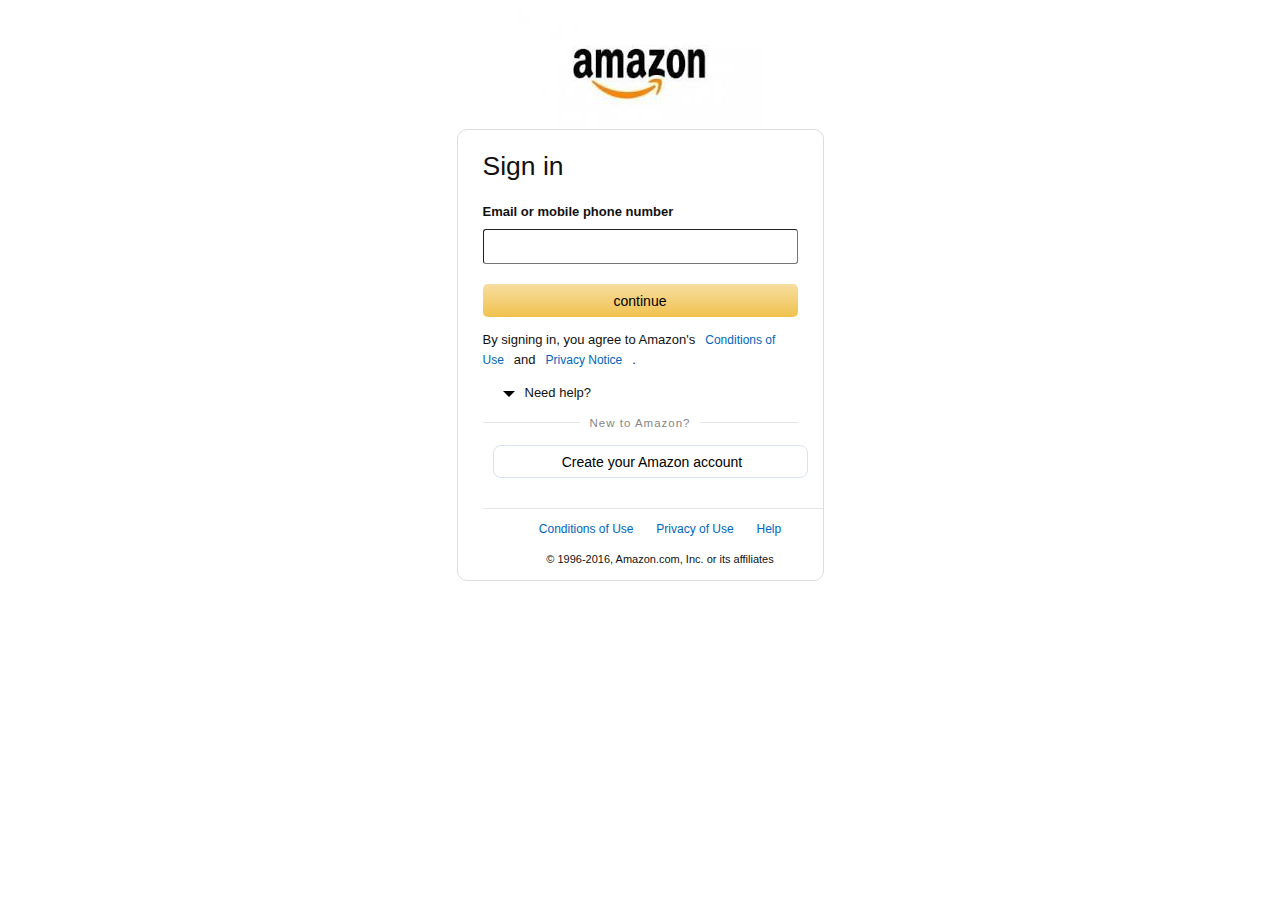
<file: Login.html>
<html lang="en">

<head>
  <meta charset="UTF-8">
  <meta name="viewport" content="width=device-width, initial-scale=1.0">
  <title>Amazon Sign In</title>
  <link rel="icon" type="image/x-icon" href="./Images/media/amazonicon1.png">
  <link rel="stylesheet" href="./Css/stylelogin.css">
  <!-- <link rel="" href="script.js"> -->
</head>

<body>
  <div class="amazonIcon">
    <!-- <a  href="https://www.amazon.eg/"> -->
    <a  href="#">

      <img src="./Images/media/amazon icon.jpg" alt="amazon icon">
    </a>
  </div>
  <div hidden>
    <div class="warnContainer">
      <div class="warnImage">
        <img src="./Images/media/warn.png" alt="">
      </div>
      <div class="warnText">
        <h1>There was a problem</h1>
        <p>We cannot find an account with that email address</p>
      </div>
    </div>
  </div>
  <div id="signInBorder">
    <p id="SignInTxt">
      Sign in
    </p>
    <form action="./Password.html">
      <label>
        <strong>Email or mobile phone number
        </strong>
      </label>
      <br>
      <input type="text" name="email" id="checkEmailOrPhone" value=""> <!--autofocus>-->
      <span class="MessageReuired"><em><b>!</b></em>Enter your email or mobile phone number.</span>
      <br>
      <div>
        <div>
    
          <button type="submit" id="amazon">continue</button>
    
        </div>
    
  
      <p class="terms">By signing in, you agree to Amazon's<a href="conditions.html">Conditions of Use</a>and<a
          href="privacy.html">Privacy Notice</a>.</p>

      <div class="dropdown" id="needHelp">
        <a href="" class="dropbtn"></a>Need help?</a>
        <div class="dropdown-content" id="dropBtnContent">
          <a href="#">Forgot your password?</a>
          <a href="#">Other issues with Sign-In</a>

        </div>
      </div>
    </form>

  </div>
  <div id="createAccount">
    <div class="newToamazon">
      <h2><span>New to Amazon?</span></h2>
    </div>
    <div class="createYouraccount" >
      <!-- <button id="newAccount" name="newAcct">Create your Amazon account</button> -->
      <a href="./Registration.html">
      <input type="button" href="./Registration.html" id="newAccount" value="Create your Amazon account">
        
      </a>
      <!-- <input type="button" href="./Registration.html" id="newAccount" value="Create your Amazon account"> -->
    </div>
  </div>


  <hr id="footer">

  <div class="extra">
    <p class="links"><a href="#" id="first">Conditions of Use</a>
      <a href="#">Privacy of Use</a>
      <a href="#">Help</a>
    </p>
    <p class="links" id="special">
      © 1996-2016, Amazon.com, Inc. or its affiliates
    </p>
  </div>

  <script src="Js/loginscript.js"></script>
</body>

</html>
</file>
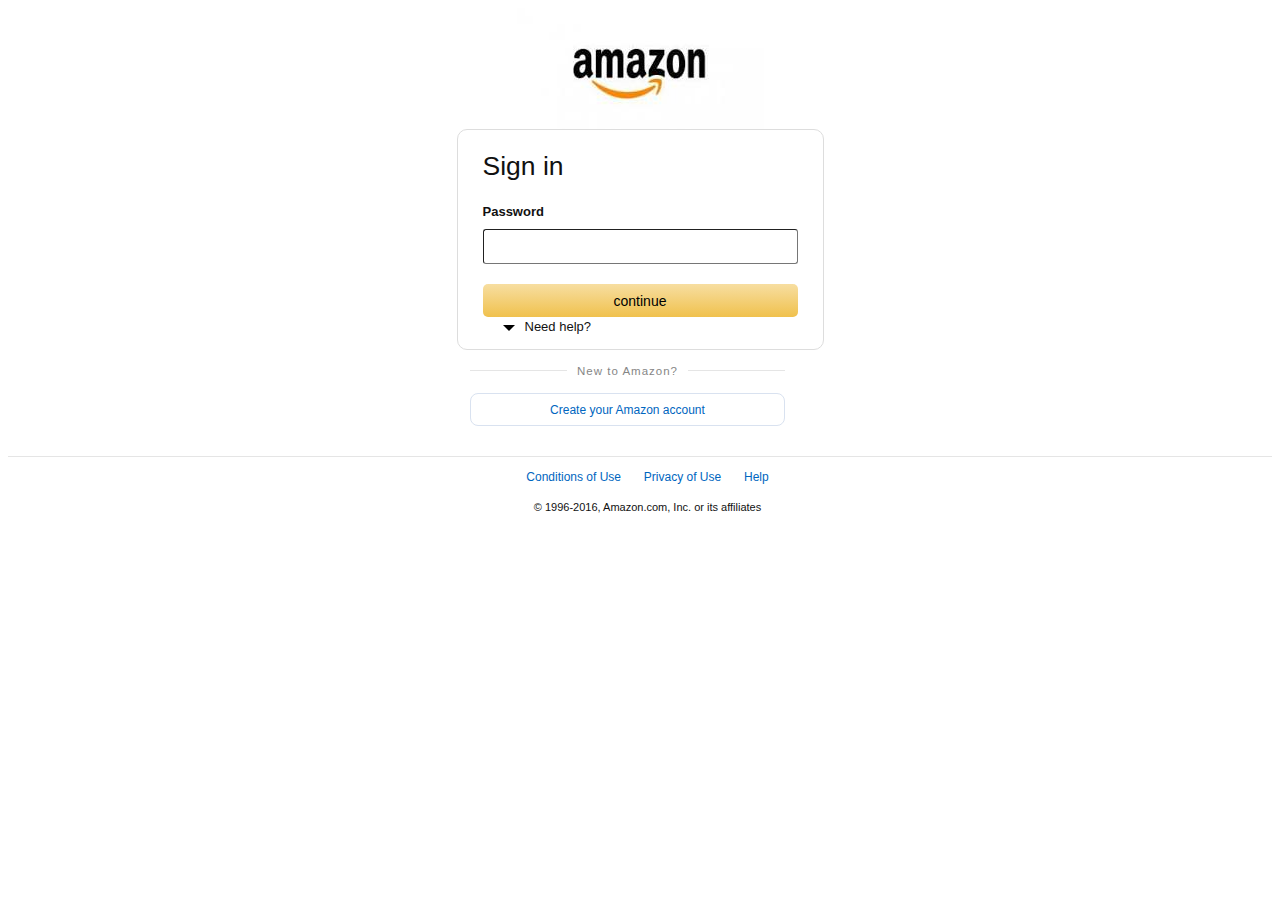
<file: Password.html>
<html lang="en">

<head>
  <meta charset="UTF-8">
  <meta name="viewport" content="width=device-width, initial-scale=1.0">
  <title>Amazon Sign In</title>
  <link rel="icon" type="image/x-icon" href="./Images/media/amazonicon1.png">
  <link rel="stylesheet" href="./Css/stylelogin.css">
  <!-- <link rel="" href="script.js"> -->
</head>

<body>
  <div class="amazonIcon">
    <!-- <a  href="https://www.amazon.eg/"> -->
    <a  href="#">

      <img src="./Images/media/amazon icon.jpg" alt="amazon icon">
    </a>
  </div>
  <div hidden>
    <div class="warnContainer">
      <div class="warnImage">
        <img src="./Images/media/warn.png" alt="">
      </div>
      <div class="warnText">
        <h1>There was a problem</h1>
        <p>We cannot find an account with that email address</p>
      </div>
    </div>
  </div>
  <div id="signInBorder">
    <p id="SignInTxt">
      Sign in
    </p>
    <form action="./mainHome.html" method="">
      <label>
        <strong>Password</strong>
      </label>
      <label id="GmailName"></label>
        <br>
        <input type="password" name="" id="checkPassword" value="" >  <!--autofocus>-->
        <span class="MessageReuired" ><em><b>!</b></em>Enter your Password.</span>
      <br>

      <div>
        <div>
          
<button type="submit"id="amazon">continue</button>

      </div>
      <!-- <div>
        <input type="checkbox" name="KeepMe Sign-In" id="">KeepMe Sign-In
      </div> -->
       
          <!-- <button id="amazon"> -->
            <!-- <a href="./fashion.html">Continue</a>
            </button> -->
      
       
      </div>
      

      <div class="dropdown">
        <a href="" class="dropbtn"></a>Need help?</a>
        <div class="dropdown-content">
          <a href="#">Forgot your password?</a>
          <a href="#">Other issues with Sign-In</a>

        </div>
      </div>
    </form>

  </div>
  <div id="createAccount">
    <div class="newToamazon">
      <h2><span>New to Amazon?</span></h2>
    </div>
    <div class="createYouraccount">
      <button id="newAccount" name="newAcct"> <a href="./Registration.html">Create your Amazon account</a></button>
    </div>
  </div>


  <hr id="footer">

  <div class="extra">
    <p class="links"><a href="#" id="first">Conditions of Use</a>
      <a href="#">Privacy of Use</a>
      <a href="#">Help</a>
    </p>
    <p class="links" id="special">
      © 1996-2016, Amazon.com, Inc. or its affiliates
    </p>
  </div>

  <script src="./Js/PasswordScript.js"></script>
</body>

</html>
</file>
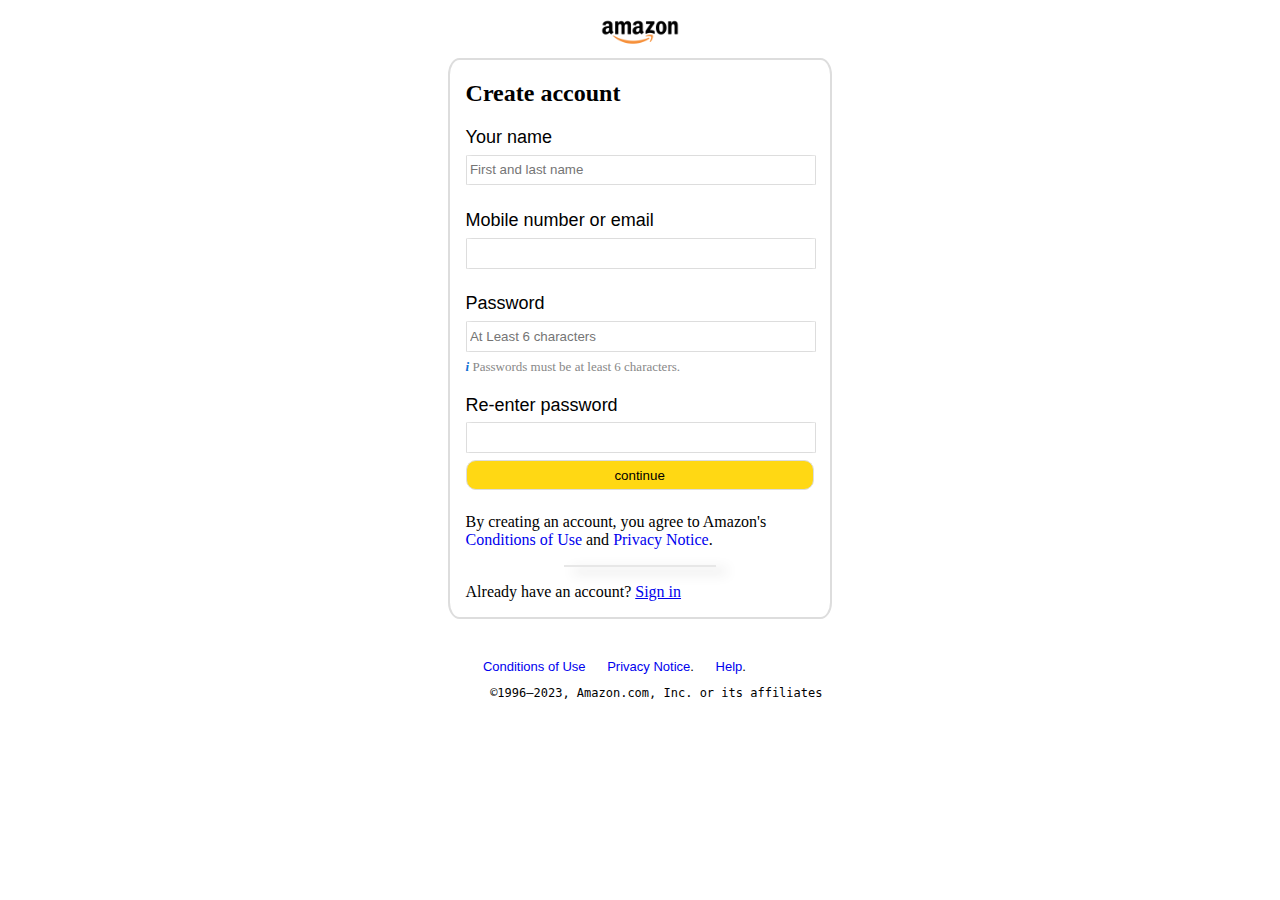
<file: Registration.html>
<!DOCTYPE html>
<html lang="en">

<head>
    <meta charset="UTF-8">
    <meta name="viewport" content="width=device-width, initial-scale=1.0">
    <link rel="shortcut icon" href="./Images/amazon-logo.png" type="image/x-icon">
    <title>Amazon simulation</title>
    <link rel="stylesheet" href="./Css/registrationstyle.css">
</head>

<body>
    <div class="Container_Form_Registeration">
        <div class="Image_logo">
         <img src="./Images/amazon-logo.png" width="100px">
        </div>
        <div class="registration">
            <form action="./Login.html" method="get" id="formId">
                <h2>
                    Create account
                </h2>
                <div>
                    <label for="Name">Your name </label>
                    <input type="text" name="Name" id="yourName" placeholder="First and last name" >
                    <span class="MessageReuired" ><em><b>!</b></em>Enter your name</span>

                </div>
                <div>
                    <label for="userPhoneOrEmail">Mobile number or email </label>
                    <input type="text" name="userPhoneorEmail" id="mobileOrEmail" >
                    <span class="MessageReuired" ><em><b>!</b></em>Enter your email or mobile phone number.</span>

                </div>
                <div>
                    <label for="password">Password</label>
                    <input type="password" name="password" id="userPassword" placeholder="At Least 6 characters" >
                    <span id="passwordMessage" ><em class="messageBlue"><b>i</b></em> Passwords must be at least 6 characters.</span>
                    <span class="MessageReuired" ><em><b>!</b></em> Minimum 6 characters required.</span>
                </div>
                <div>
                    <label for="confirm"> Re-enter password</label>
                    <input type="password" name="confirm" id="confirmPassword" >
                </div>
                <div>

                    <input type="button" value="continue" id="sumbitButton">
                </div>

            </form>
            <p>
                By creating an account, you agree to Amazon's 
                <br><a class="condtionPrivcy" href="https://2u.pw/Ckbkr5l">Conditions of Use</a> and <a class="condtionPrivcy" href="https://2u.pw/zaHQNeE">Privacy Notice</a>.
            </p>
            <span class="Underline_Form"></span>
            <p>
                Already have an account? <a href="./login.html">Sign in</a>
            </p>

        </div>
     
    </div>
    <div class="foo">
        <footer >
            <a class="condtionPrivcy" class="footer" href="https://2u.pw/Ckbkr5l">Conditions of Use</a> &nbsp; &nbsp;&nbsp;
            <a class="condtionPrivcy" class="footer" href="https://2u.pw/zaHQNeE">Privacy Notice</a>. &nbsp; &nbsp;&nbsp;
            <a class="condtionPrivcy" class="footer" href="https://2u.pw/zaHQNeE">Help</a>.
            <br>
<pre class="footer">
 ©1996–2023, Amazon.com, Inc. or its affiliates  </pre>
           
        </footer>
    </div>
    
 
<script src="Js/registrationscript.js"></script>
</body>

</html>
</file>
<file: Css/stylelogin.css>
#amazon{
    width:315px;
    height:33px;
    font-size:14px;
  
    background: linear-gradient(#F7DEA1, #F0C14D);
    border: 0.5px  #aaaaaa;
    border-radius:5px;
    margin-top: 5px;
    cursor: pointer;
  }
  
  #amazon:hover{
  background: linear-gradient(#F5D68A, #EEBA36);
  }
  
  
  
  body {
      font-size: 13px;
      line-height: 19px;
      color: #111;
      font-family: Arial,sans-serif;
  }
  
  img{
    margin: auto;
    display: block;
  }
  
  .warnContainer {
    display: flex;
    align-items: center;
    justify-content: center;
    width: 300px;
    border: 2px rgb(198, 80, 80) solid;
    border-radius: 8px;
    margin-left: 40.3%;
    margin-bottom: 1%;
    
    
  }
  img {
    max-width: 100%;
    
  }
  .warnImage {
    flex-basis: 20%;
  

  }
  .warnText {
    font-size: 8px;
    padding-left: 5px;
  }
  .warnText p{
    font-size: 12px;
  }

  #signInBorder{
    position: static;
    margin: 0 auto;
    border-color: #DDDDDD;
    border: 0.5px solid #DDDDDD;
    border-radius: 10px;
    width: 340px;
    padding-left: 25px;
  }
  
  input{
     /* border-left-color: #DDDDDD;
    border-right-color: #DDDDDD; */
     border-radius: 3px;
    border-width: 0.2px;
    /* border: 1px blue solid; */
    
    height: 35px;
    width: 315px;
    padding-left: 10px;
    margin-top: 8px;
    margin-bottom: 15px;
  
  }
  
  input:focus{
    /* -webkit-box-shadow: 0px 0px 1.5px 1.5px rgba(231,118,0,0.9);
    -moz-box-shadow: 0px 0px 1.5px 1.5px rgba(231,118,0,0.9);
    box-shadow: 0px 0px 1.5px 1.5px rgba(231,118,0,0.9); */
    -webkit-box-shadow: 0px 0px 1.5px 1.5px rgb(245, 245, 249);
    -moz-box-shadow: 0px 0px 1.5px 1.5px rgba(160, 234, 250, 0.9);
    box-shadow: 0px 0px 1.5px 1.5px rgba(122, 184, 239, 0.9);
    outline:0;
  }
  
  
  #SignInTxt{
    font-family: Arial, sans-serif;
    font-size: 26.5px;
  }
  .terms{
    font-size: smalle;
  }
  
  h1{
    font-size: 20px;
    color: rgb(236, 75, 75);

  }

  h2 {
     color: rgb(134, 134, 134);
     font-weight: normal;
     letter-spacing: 1px;
     font-size: 11.5px;
     width: 315px;
     text-align: center;
     border-top: 1px solid rgba(0, 0, 0, 0.1);
     border-bottom: 1px solid rgba(255, 255, 255, 0.3);
     line-height: 0.1em;
     margin: 10px 0 20px;
     margin-bottom: 5px;
  }
  
  h2 span {
      background:#fff;
      padding:0 10px;
  }
  
  #createAccount{
     /* margin-top: 60px; */
    /* position: static; */
    margin: auto;
    width: 340px;
    /* padding-left: 25px; */

  }
  .newToamazon{
    margin-top: 20px;
    margin-bottom: 20px;
  }
  
  #newAccount{
     /* background: linear-gradient(#f6f7f9, #e7e9ec);  */
   
   
     background-color: white;
    margin-top: 20px;
    margin-bottom: 50px;
    position: static;
    margin: 0 auto;
    width:315px;
    height:33px;
    font-size:14px;
    border: 0.5px solid #d9e2f0;
    border-radius:8px;
  }
  
  #newAccount:hover{
    background: linear-gradient(#f5f6f8, #d9dce1);
  }
  
  /* Style the button that triggers the dropdown */
.dropbtn {
    /* background-color: #4CAF50; */
    /* color: rgb(92, 92, 243); */

    padding: 0px;
    font-size: 16px;
    border: none;
    cursor: pointer;
  }
  
  /* The container <div> - needed to position the dropdown content */
  .dropdown {
    position: relative;
    display: block;
    width: 200px;
    /* height: 150px; */
    /* background-color: gray; */
  }
  
  /* Style the dropdown content (hidden by default) */
  .dropdown-content {
    display: none;
    position: absolute;
    /* z-index: -1; */
  }
  /* ttttttttttttttttttttttttttttttttttttttttttttttttttttttttttttttttt */
  /* Style the links inside the dropdown */
  .dropdown-content a {
    /* color: black; */
    padding: 12px 16px;
    text-decoration: none;
    display: block;
  }
  
  /* Show the dropdown menu on hover */
  /* .dropdown:hover  .dropdown-content{
    z-index: 9999;
    display: block;
    width: 200px;
    height: 100px;
  } */
  /* .dropdown a:hover .dropdown-content{
    display: block;
  } */
  /* Add a caret icon to indicate the dropdown */
  .dropdown .dropbtn::after {
    content: "";
    display: inline-block;
    width: 0;
    height: 0;
    border-left: 6px solid transparent;
    border-right: 6px solid transparent;
    border-top: 6px solid black;
    margin-left: 10px;
  }
  
  /* Rotate the caret icon when the dropdown is open */
  /* .dropdown:hover .dropbtn::after {
    transform: rotate(270deg);
  }
   */
  #footer{
    border: 0;
     height: 0;
     border-top: 1px solid rgba(0, 0, 0, 0.1);
     border-bottom: 1px solid rgba(255, 255, 255, 0.3);
     margin-top: 30px;
     /* background-color: #aaaaaa; */
  }
  
  
  
  a:link{
    font-size: 12px;
    margin: 0 10px 0px 10px;
    margin-right: 10px;
    text-decoration: none;
    color: #0066c0
  }
  a:hover{
    text-decoration: underline;
    color: orangergb(230, 161, 28);
  }
  
  a:visited{
    color: #0066c0;
  }
  
   .links{
    font-size: 10px;
    text-align: center;
    padding-left: 15px;
  }
  
  #password{
    margin-left: 125px;
  }
  #special{
    font-size: 11px;
  }
  .MessageReuired{
display: none; }
#sumbitButton{
  background-color: #ffd814;
  border: 1px solid #dddddd;
  border-radius: 10PX;
  width: 95%;
  height: 30px;
  cursor: pointer;
 
}
#sumbitButton a{
  font-family: sans-serif;
  font-weight: bold;
  color: #111;
}
#sumbitButton:hover a{
  text-decoration: none;
}
</file>
<file: Css/registrationstyle.css>
.Container_Form_Registeration{
    display: flex;
    justify-content: center;
    justify-items: center;
    position: relative;
}

.registration{
    margin-top: 50px;
    width: 30%; 
    border: 2px solid #dddddd;
    border-radius: 3%;
    background-color: #ffffff;
    position: relative;
}
.Image_logo {
    position: absolute;
    height: 100px;
    z-index: 1;;
}
form{
    display: inline-block;
    margin-left:4%;
    width:90%; 
}

p{
    display: inline-block;
    margin-left:4%;
    max-width: 100%; 
}
 div div input{
    display: block;
    border: 1px solid #dddddd;

    border-radius: 2%;
    margin-top:2%;
    margin-bottom:2%;
    padding:2% 1%;
    width:100%;
 }
 div div label{
    font-size: large;
    color: #000000;
    font-family: 'Lato', sans-serif;
 }
 div div input:focus{
    background-color: #F7FEFF;
    border: 2px solid #888;
    outline: none;
    box-shadow:2px 2px 5px #aae8f5,-2px -2px 5px #aae8f5;
}
.MessageReuired{
    visibility: hidden;
    color: #ff0f0f;
} 
 .Underline_Form{
    display: block;
    height:2px;
    background-color: #ddd;
    box-shadow:10px 5px 12px #AAA;
    width:40%;
    opacity: 0.7;
    margin:0 auto;
 }
 
 #passwordMessage{
    display: block;
    color:#888;
    font-size: small;
     top: 0px;
    margin-bottom:2px;
    visibility: visible;
 }
em{
    color: #ff0f0f;

}
em.messageBlue{
    color: #1470D3;
    
}

#sumbitButton{
    background-color: #ffd814;
    border: 1px solid #dddddd;
    border-radius: 10PX;
    width: 102%;
    cursor: pointer;
}

.condtionPrivcy{
    text-decoration: none;
}
.condtionPrivcy:hover{
    color: #DD9A00;
    top:0px;
}
.foo{
    /* position: relative; */
    margin-top: 40px;
    margin-left: 50px;
}
footer{
    position: relative;
    margin:0 auto;
    width: 30%;
    font-size: small;
    margin-bottom:0px;
    font-family: 'Lucida Sans', Arial, sans-serif
}
</file>
